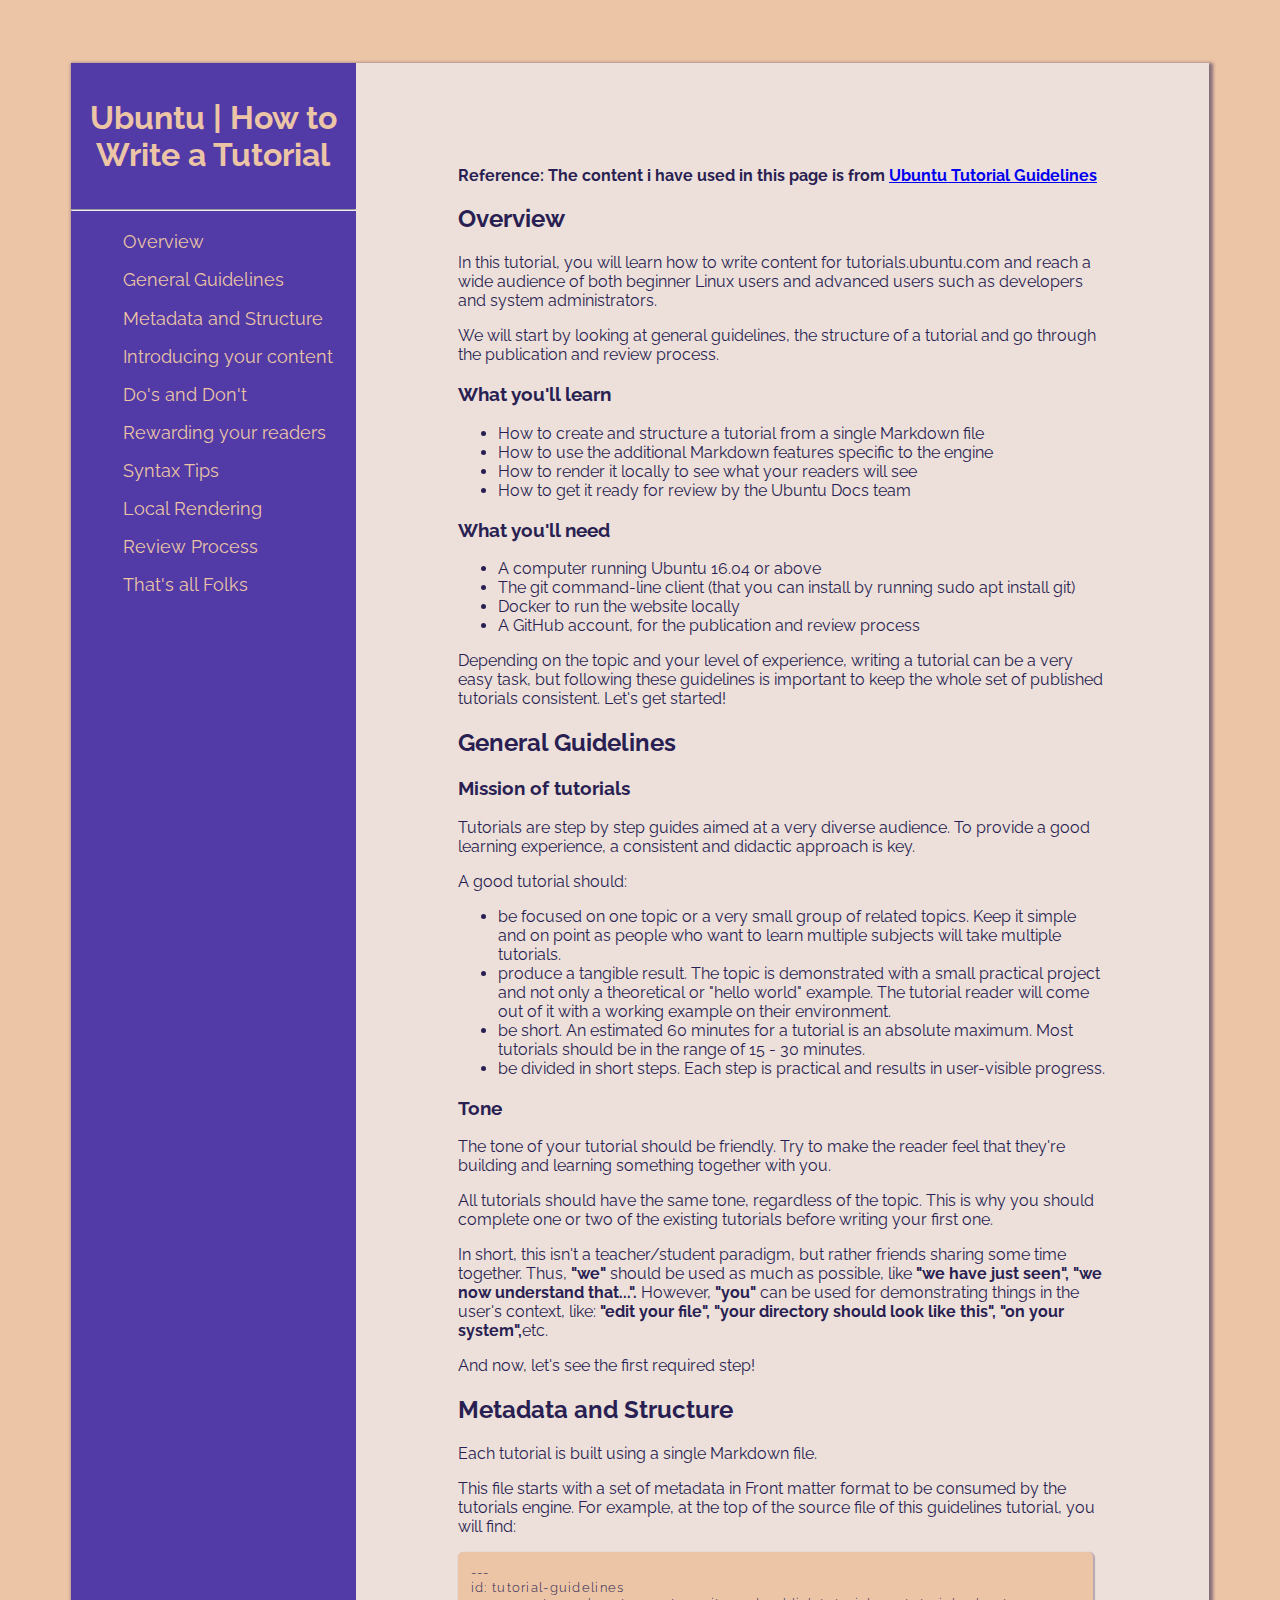
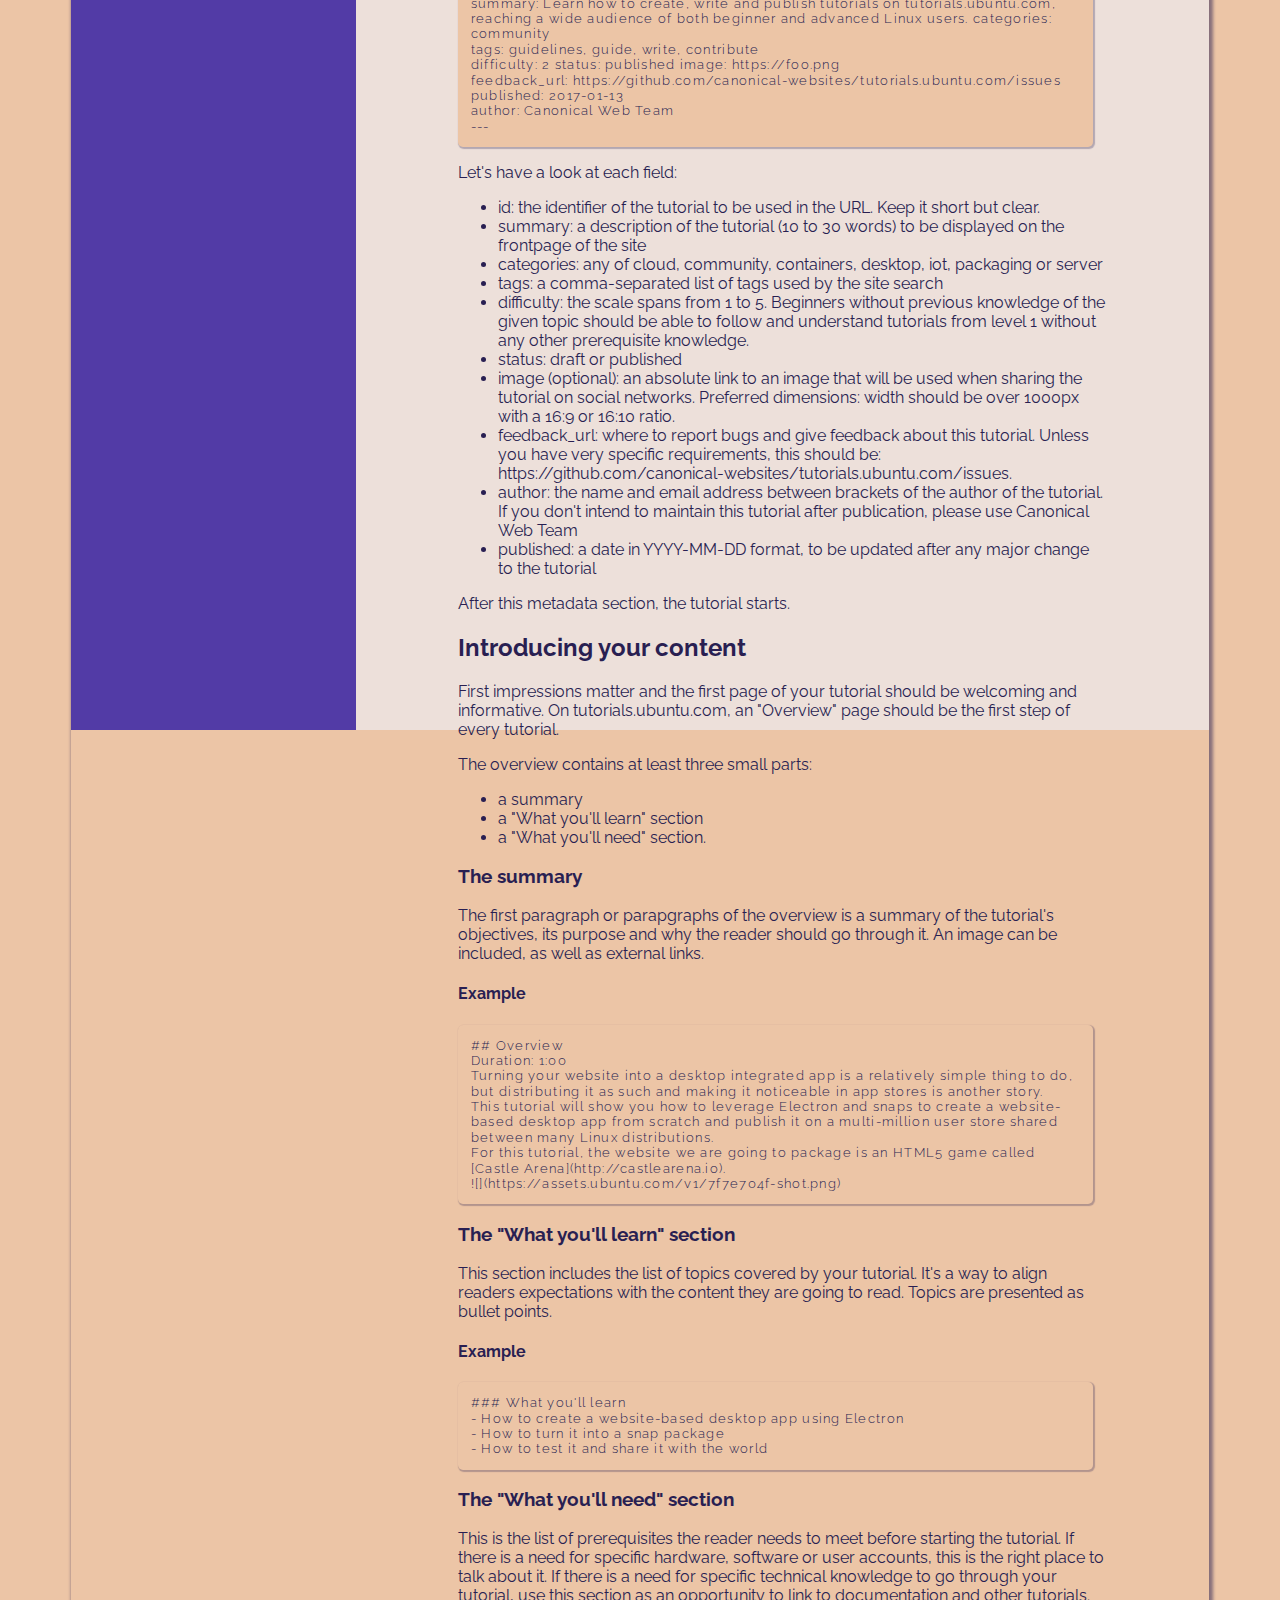
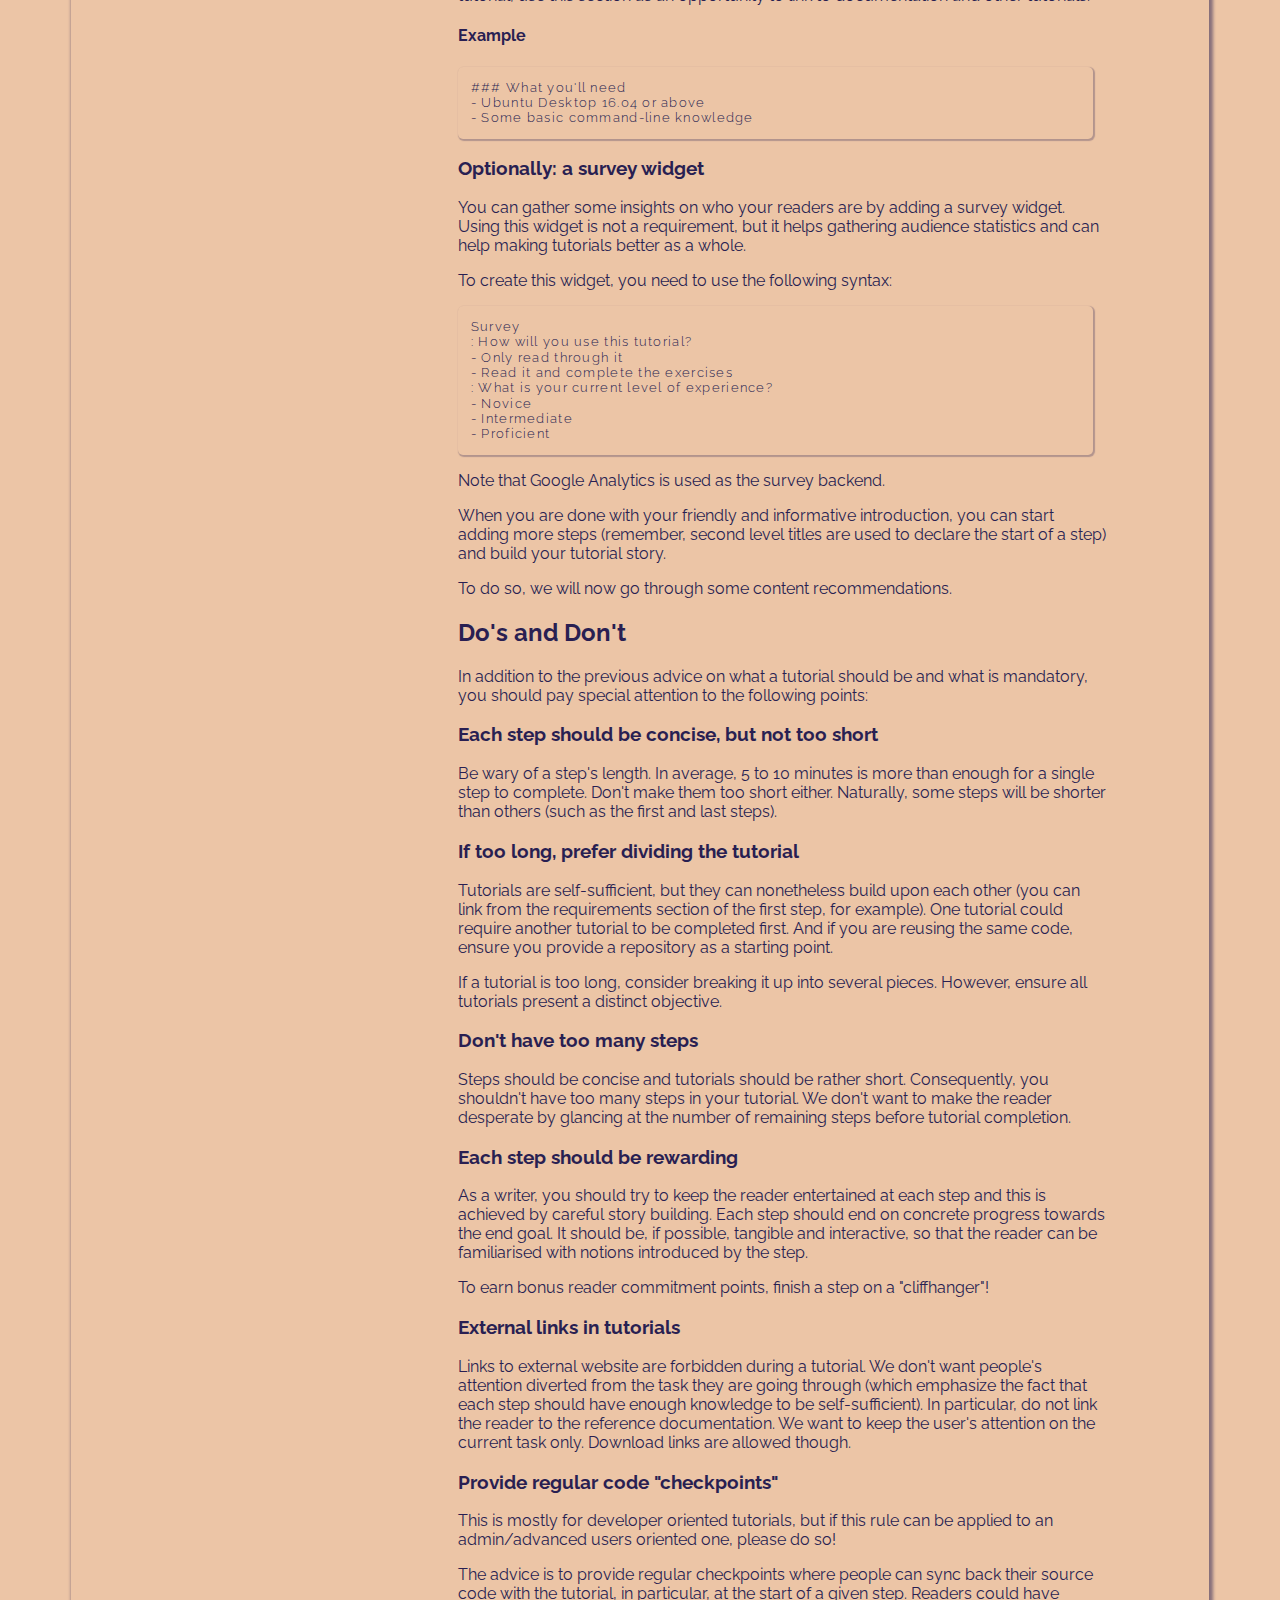
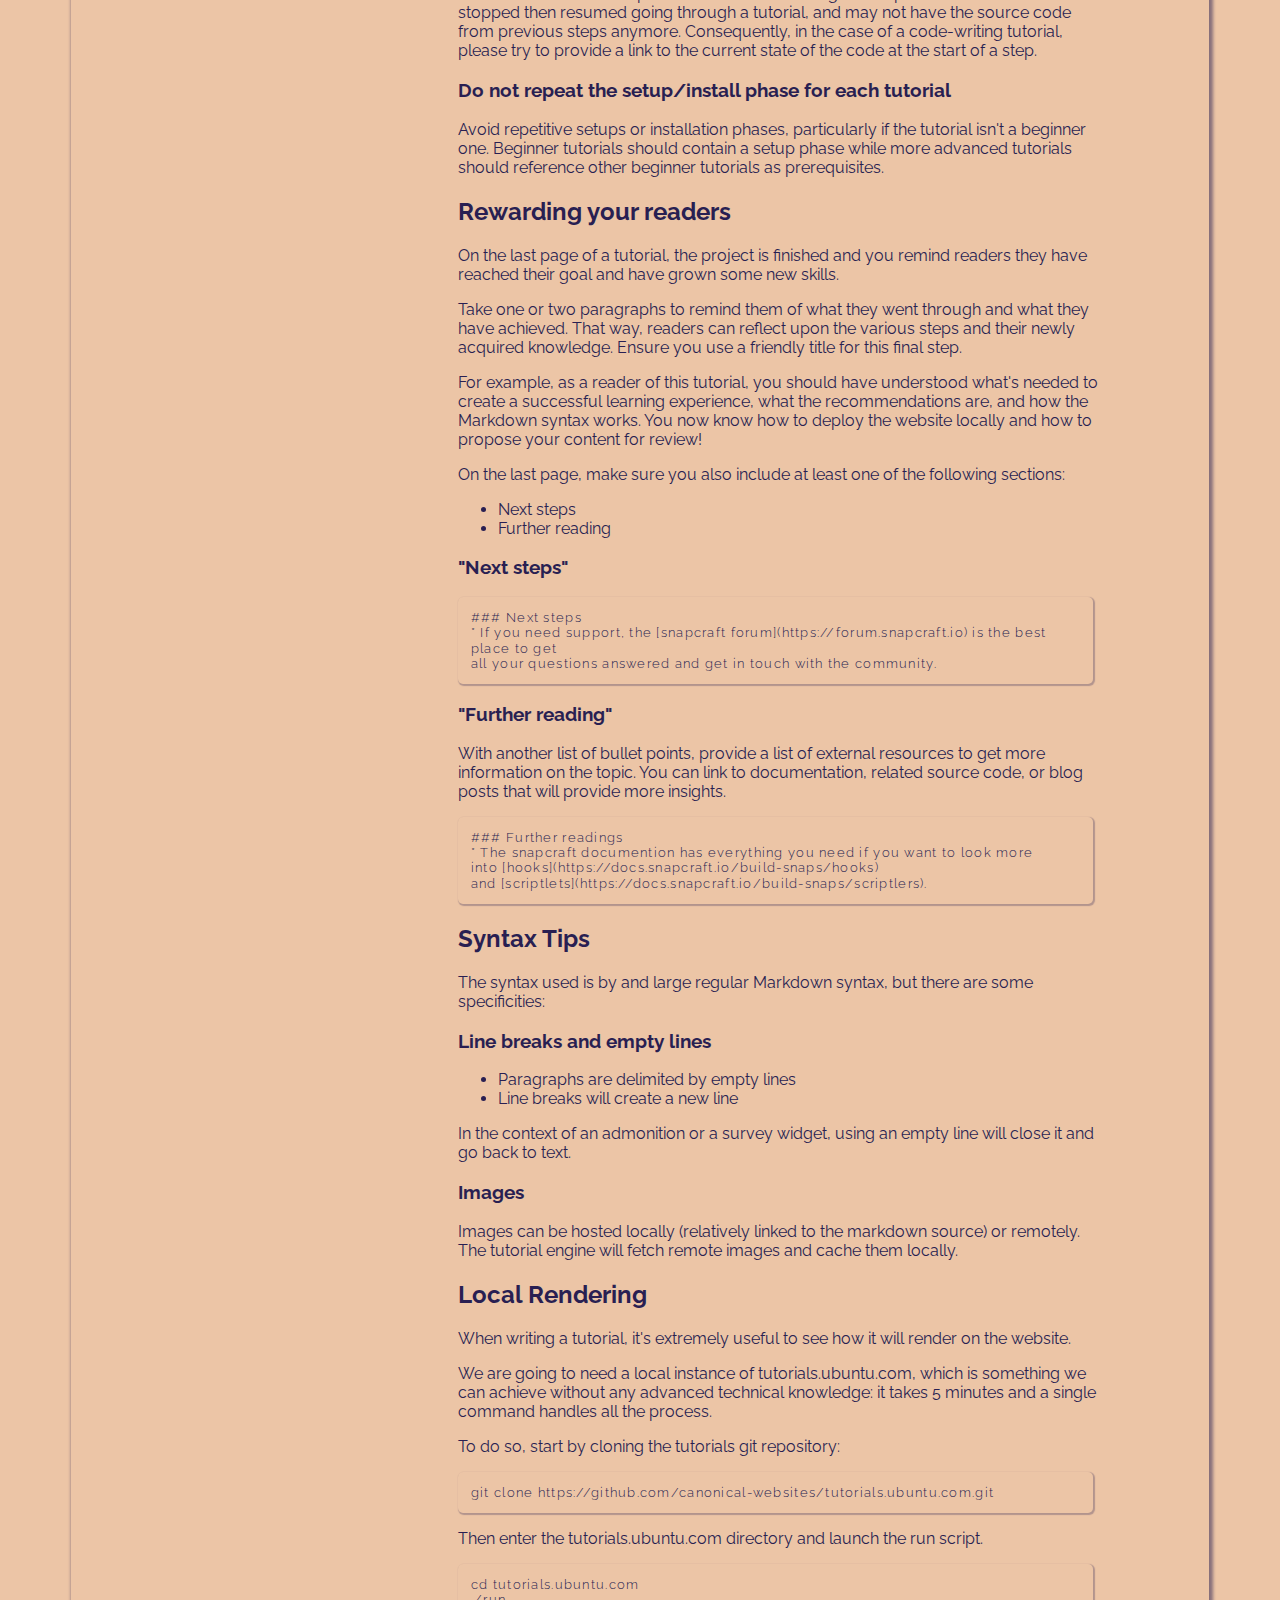
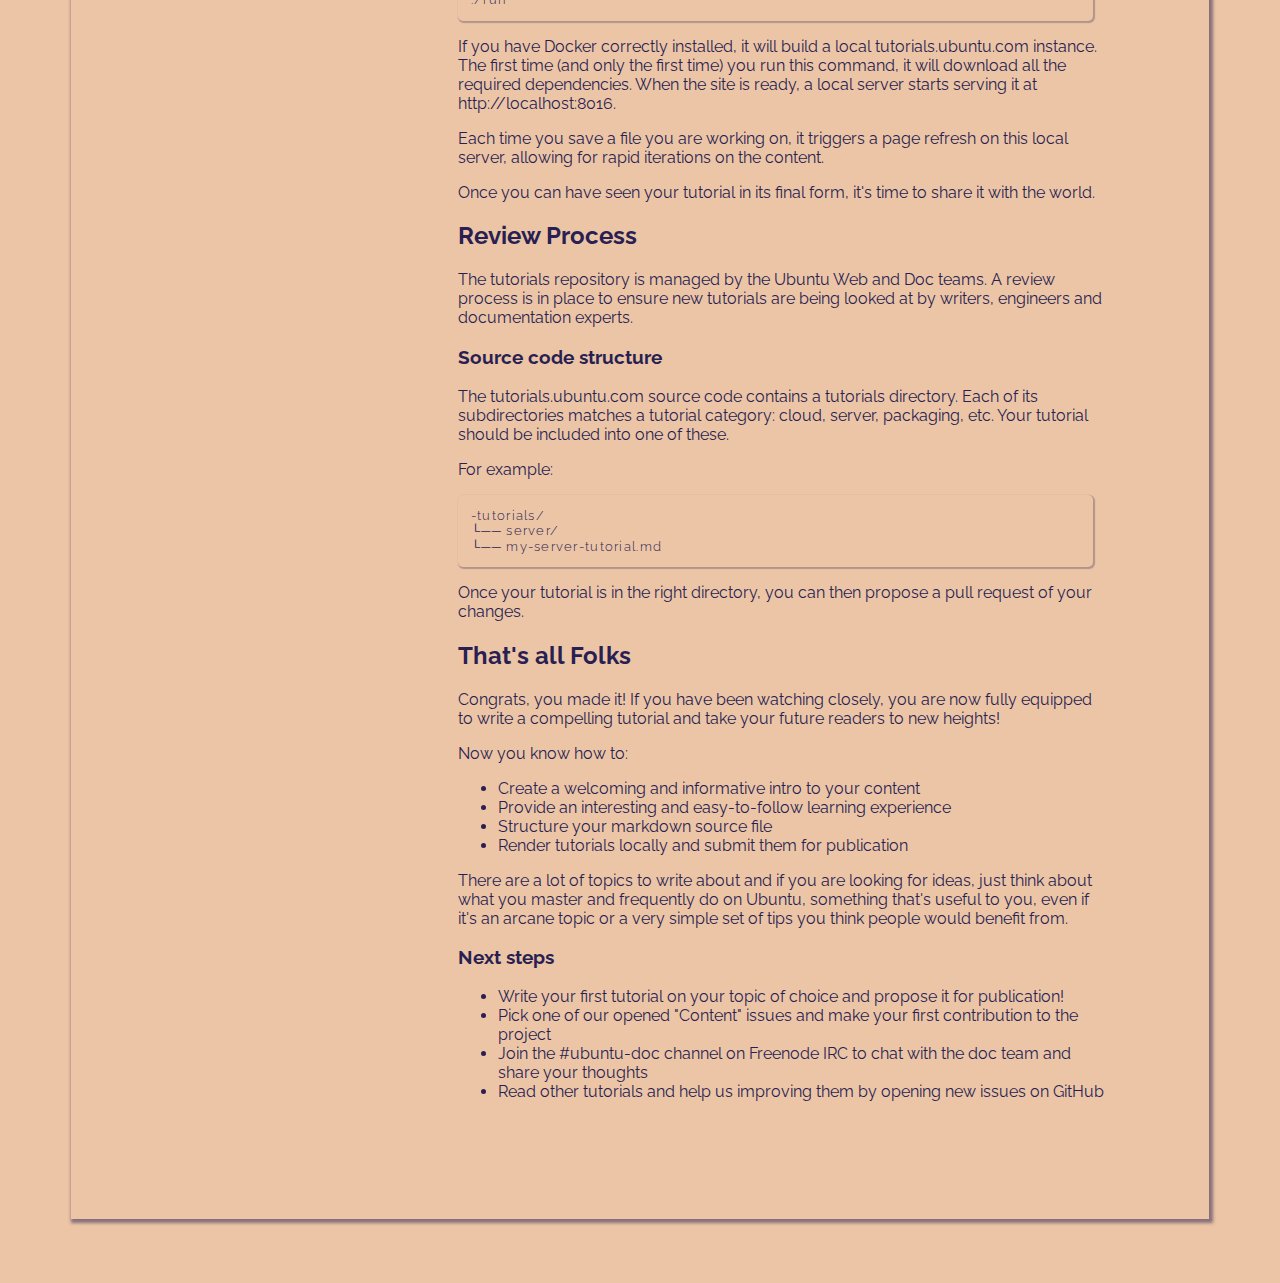
<file: ProductDocumentation/index.html>
<!doctype html>
<html lang="en">
<head>
    <!-- Required meta tags -->
    <meta charset="utf-8">
    <meta name="viewport" content="width=device-width, initial-scale=1">

    <!-- CSS -->
    <link rel="stylesheet" href="style.css">
    <link rel="stylesheet" href="https://use.fontawesome.com/releases/v5.2.0/css/all.css" integrity="sha384-hWVjflwFxL6sNzntih27bfxkr27PmbbK/iSvJ+a4+0owXq79v+lsFkW54bOGbiDQ" crossorigin="anonymous">



    <title>Ubuntu | How to Write a Tutorial</title>
</head>
<body id="top">
        
<!--Navigation Topics-->
<section id="Main-Container">
    <nav id="navbar">
        <header>
            <h1>Ubuntu | How to Write a Tutorial</h1>
            <hr>
        </header>
        <ul>
            <li>
                <a href="#Overview" class="nav-link">Overview</a>
            </li>
            <li>
                <a href="#General_guidelines" class="nav-link">General Guidelines</a>
            </li>
            <li>
                <a href="#Metadata_and_structure" class="nav-link">Metadata and Structure</a>
            </li>
            <li>
                <a href="#Introducing_your_content" class="nav-link">Introducing your content</a>
            </li>
            <li>
                <a href="#Do's_and_Don't" class="nav-link">Do's and Don't</a>
            </li>
            <li>
                <a href="#Rewarding_your_readers" class="nav-link">Rewarding your readers</a>
            </li>
            <li>
                <a href="#Syntax_tips" class="nav-link">Syntax Tips</a>
            </li>
            <li>
                <a href="#Local_rendering" class="nav-link">Local Rendering</a>
            </li>
            <li>
                <a href="#Review_process" class="nav-link">Review Process</a>
            </li>
            <li>
                <a href="#That's_all_folks" class="nav-link">That's all Folks</a>
            </li>

        </ul>
    </nav>

    <!--Actual content of the documentation-->
    <main id="main-doc">
<strong style="text-align: center;">Reference: The content i have used in this page is from <a href="https://tutorials.ubuntu.com/tutorial/tutorial-guidelines#0" target="_blank">Ubuntu Tutorial Guidelines</a></strong>
        <section class="main-section" id="Overview">
            <header>
                <h2>Overview</h2>
            </header>
            <p>In this tutorial, you will learn how to write content for tutorials.ubuntu.com and reach a wide audience of both
                beginner Linux users and advanced users such as developers and system administrators.</p>
            <p>We will start by looking at general guidelines, the structure of a tutorial and go through the publication and
                review process.</p>

            <h3>What you'll learn</h3>
            <ul>
                <li>How to create and structure a tutorial from a single Markdown file</li>
                <li>How to use the additional Markdown features specific to the engine</li>
                <li>How to render it locally to see what your readers will see</li>
                <li>How to get it ready for review by the Ubuntu Docs team</li>
            </ul>
            <h3>What you'll need</h3>
            <ul>
                <li>A computer running Ubuntu 16.04 or above</li>
                <li>The git command-line client (that you can install by running sudo apt install git)</li>
                <li>Docker to run the website locally</li>
                <li>A GitHub account, for the publication and review process</li>
            </ul>
            <p>Depending on the topic and your level of experience, writing a tutorial can be a very easy task, but following
                these guidelines is important to keep the whole set of published tutorials consistent. Let's get started!</p>
                
            </section>
<div><a href="#top" title="Back to the top"><i id="icon" class="fas fa-arrow-alt-circle-up"></i></a></div>
        <!--Next Main Section Begins-->

        <section class="main-section" id="General_guidelines">
            <header>
                <h2>General Guidelines</h2>
            </header>
            <h3>Mission of tutorials </h3>
            <p>Tutorials are step by step guides aimed at a very diverse audience. To provide a good learning experience, a
                consistent and didactic approach is key.

            </p>
            <p>A good tutorial should:

            </p>
            <ul>
                <li>be focused on one topic or a very small group of related topics. Keep it simple and on point as people who
                    want to learn multiple subjects will take multiple tutorials.
                </li>
                <li>produce a tangible result. The topic is demonstrated with a small practical project and not only a theoretical
                    or "hello world" example. The tutorial reader will come out of it with a working example on their environment.
                </li>
                <li>be short. An estimated 60 minutes for a tutorial is an absolute maximum. Most tutorials should be in the
                    range of 15 - 30 minutes.
                </li>
                <li>be divided in short steps. Each step is practical and results in user-visible progress.
                </li>
            </ul>

            <h3>Tone</h3>
            <p>The tone of your tutorial should be friendly. Try to make the reader feel that they're building and learning
                something together with you.

            </p>
            <p>All tutorials should have the same tone, regardless of the topic. This is why you should complete one or two
                of the existing tutorials before writing your first one.

            </p>
            <p>In short, this isn't a teacher/student paradigm, but rather friends sharing some time together. Thus,
                <strong>"we"</strong> should be used as much as possible, like
                <strong>"we have just seen", "we now understand that...".</strong> However,
                <strong>"you"</strong> can be used for demonstrating things in the user's context, like:
                <strong>"edit your file", "your directory should look like this", "on your system",</strong>etc.

            </p>
            <p>And now, let's see the first required step!

            </p>
        </section>
        <div><a href="#top" title="Back to the top"><i id="icon" class="fas fa-arrow-alt-circle-up"></i></a></div>
        <!--Next Main Section Begins-->

        <section class="main-section" id="Metadata_and_structure">
            <header>
                <h2>Metadata and Structure</h2>
            </header>
            <p>Each tutorial is built using a single Markdown file.</p>
            <p>This file starts with a set of metadata in Front matter format to be consumed by the tutorials engine. For example,
                at the top of the source file of this guidelines tutorial, you will find:

            </p>
            <code>
                ---
                <br> id: tutorial-guidelines
                <br> summary: Learn how to create, write and publish tutorials on tutorials.ubuntu.com, reaching a wide audience
                of both beginner and advanced Linux users. categories: community
                <br> tags: guidelines, guide, write, contribute
                <br> difficulty: 2 status: published image: https://foo.png
                <br> feedback_url: https://github.com/canonical-websites/tutorials.ubuntu.com/issues
                <br> published: 2017-01-13
                <br> author: Canonical Web Team
                <webteam@canonical.com>
                    <br> ---
            </code>
            <p>Let's have a look at each field:</p>
            <ul>
                <li>id: the identifier of the tutorial to be used in the URL. Keep it short but clear.</li>
                <li>summary: a description of the tutorial (10 to 30 words) to be displayed on the frontpage of the site</li>
                <li>categories: any of cloud, community, containers, desktop, iot, packaging or server</li>
                <li>tags: a comma-separated list of tags used by the site search</li>
                <li>difficulty: the scale spans from 1 to 5. Beginners without previous knowledge of the given topic should be
                    able to follow and understand tutorials from level 1 without any other prerequisite knowledge.</li>
                <li>status: draft or published</li>
                <li>image (optional): an absolute link to an image that will be used when sharing the tutorial on social networks.
                    Preferred dimensions: width should be over 1000px with a 16:9 or 16:10 ratio.</li>
                <li>feedback_url: where to report bugs and give feedback about this tutorial. Unless you have very specific requirements,
                    this should be: https://github.com/canonical-websites/tutorials.ubuntu.com/issues.</li>
                <li>author: the name and email address between brackets of the author of the tutorial. If you don't intend to
                    maintain this tutorial after publication, please use Canonical Web Team
                    <webteam@canonical.com></webteam>
                </li>
                <li>published: a date in YYYY-MM-DD format, to be updated after any major change to the tutorial
                </li>
            </ul>
            <p>After this metadata section, the tutorial starts.

            </p>
        </section>
        <div><a href="#top" title="Back to the top"><i id="icon" class="fas fa-arrow-alt-circle-up"></i></a></div>
        <!--Next Main Section Begins-->


        <section class="main-section" id="Introducing_your_content">
            <header>
                <h2>Introducing your content
                </h2>
            </header>
            <p>First impressions matter and the first page of your tutorial should be welcoming and informative. On tutorials.ubuntu.com,
                an "Overview" page should be the first step of every tutorial.</p>
            <p>The overview contains at least three small parts:

            </p>
            <ul>
                <li>a summary
                </li>
                <li>a "What you'll learn" section
                </li>
                <li>a "What you'll need" section.
                </li>
            </ul>
            <h3>The summary
            </h3>
            <p>The first paragraph or parapgraphs of the overview is a summary of the tutorial's objectives, its purpose and
                why the reader should go through it. An image can be included, as well as external links.

            </p>
            <h4>Example</h4>
            <code>
                ## Overview
                <br> Duration: 1:00
                <br> Turning your website into a desktop integrated app is a relatively simple thing to do, but distributing
                it as such and making it noticeable in app stores is another story.
                <br> This tutorial will show you how to leverage Electron and snaps to create a website-based desktop app from
                scratch and publish it on a multi-million user store shared between many Linux distributions.
                <br> For this tutorial, the website we are going to package is an HTML5 game called [Castle Arena](http://castlearena.io).
                <br> ![](https://assets.ubuntu.com/v1/7f7e704f-shot.png)
            </code>
            <h3>The "What you'll learn" section
            </h3>
            <p>This section includes the list of topics covered by your tutorial. It's a way to align readers expectations with
                the content they are going to read. Topics are presented as bullet points.

            </p>
            <h4>Example</h4>
            <code>
                ### What you'll learn
                <br> - How to create a website-based desktop app using Electron
                <br> - How to turn it into a snap package
                <br> - How to test it and share it with the world
            </code>
            <h3>The "What you'll need" section
            </h3>
            <p>This is the list of prerequisites the reader needs to meet before starting the tutorial. If there is a need for
                specific hardware, software or user accounts, this is the right place to talk about it. If there is a need
                for specific technical knowledge to go through your tutorial, use this section as an opportunity to link
                to documentation and other tutorials.

            </p>
            <h4>Example</h4>
            <code>### What you'll need
                <br> - Ubuntu Desktop 16.04 or above
                <br> - Some basic command-line knowledge</code>
            <h3>Optionally: a survey widget
            </h3>
            <p>You can gather some insights on who your readers are by adding a survey widget. Using this widget is not a requirement,
                but it helps gathering audience statistics and can help making tutorials better as a whole.

            </p>
            <p>To create this widget, you need to use the following syntax:

            </p>
            <code>
                Survey
                <br> : How will you use this tutorial?
                <br> - Only read through it
                <br> - Read it and complete the exercises
                <br> : What is your current level of experience?
                <br> - Novice
                <br> - Intermediate
                <br> - Proficient
                <br>
            </code>
            <p>Note that Google Analytics is used as the survey backend.

            </p>
            <p>When you are done with your friendly and informative introduction, you can start adding more steps (remember,
                second level titles are used to declare the start of a step) and build your tutorial story.</p>
            <p>To do so, we will now go through some content recommendations.

            </p>
        </section>
        <div><a href="#top" title="Back to the top"><i id="icon" class="fas fa-arrow-alt-circle-up"></i></a></div>
        <section class="main-section" id="Do's_and_Don't">
            <header>
                <h2>Do's and Don't</h2>
            </header>
            <p>In addition to the previous advice on what a tutorial should be and what is mandatory, you should pay special
                attention to the following points:</p>
            <h3>Each step should be concise, but not too short
            </h3>
            <p>Be wary of a step's length. In average, 5 to 10 minutes is more than enough for a single step to complete. Don't
                make them too short either. Naturally, some steps will be shorter than others (such as the first and last
                steps).

            </p>
            <h3>If too long, prefer dividing the tutorial
            </h3>
            <p>Tutorials are self-sufficient, but they can nonetheless build upon each other (you can link from the requirements
                section of the first step, for example). One tutorial could require another tutorial to be completed first.
                And if you are reusing the same code, ensure you provide a repository as a starting point.

            </p>
            <p>If a tutorial is too long, consider breaking it up into several pieces. However, ensure all tutorials present
                a distinct objective.

            </p>
            <h3>Don't have too many steps
            </h3>
            <p>Steps should be concise and tutorials should be rather short. Consequently, you shouldn't have too many steps
                in your tutorial. We don't want to make the reader desperate by glancing at the number of remaining steps
                before tutorial completion.

            </p>
            <h3>Each step should be rewarding
            </h3>
            <p>As a writer, you should try to keep the reader entertained at each step and this is achieved by careful story
                building. Each step should end on concrete progress towards the end goal. It should be, if possible, tangible
                and interactive, so that the reader can be familiarised with notions introduced by the step.

            </p>
            <p>To earn bonus reader commitment points, finish a step on a "cliffhanger"!

            </p>
            <h3>External links in tutorials
            </h3>
            <p>Links to external website are forbidden during a tutorial. We don't want people's attention diverted from the
                task they are going through (which emphasize the fact that each step should have enough knowledge to be self-sufficient).
                In particular, do not link the reader to the reference documentation. We want to keep the user's attention
                on the current task only. Download links are allowed though.

            </p>
            <h3>Provide regular code "checkpoints"
            </h3>
            <p>This is mostly for developer oriented tutorials, but if this rule can be applied to an admin/advanced users oriented
                one, please do so!

            </p>
            <p>The advice is to provide regular checkpoints where people can sync back their source code with the tutorial,
                in particular, at the start of a given step. Readers could have stopped then resumed going through a tutorial,
                and may not have the source code from previous steps anymore. Consequently, in the case of a code-writing
                tutorial, please try to provide a link to the current state of the code at the start of a step.

            </p>
            <h3>Do not repeat the setup/install phase for each tutorial
            </h3>
            <p>Avoid repetitive setups or installation phases, particularly if the tutorial isn't a beginner one. Beginner tutorials
                should contain a setup phase while more advanced tutorials should reference other beginner tutorials as prerequisites.

            </p>
        </section>
        <div><a href="#top" title="Back to the top"><i id="icon" class="fas fa-arrow-alt-circle-up"></i></a></div>
        <section class="main-section" id="Rewarding_your_readers">
            <header>
                <h2>Rewarding your readers</h2>
            </header>
            <p>On the last page of a tutorial, the project is finished and you remind readers they have reached their goal and
                have grown some new skills.

            </p>
            <p>Take one or two paragraphs to remind them of what they went through and what they have achieved. That way, readers
                can reflect upon the various steps and their newly acquired knowledge. Ensure you use a friendly title for
                this final step.

            </p>
            <p>For example, as a reader of this tutorial, you should have understood what's needed to create a successful learning
                experience, what the recommendations are, and how the Markdown syntax works. You now know how to deploy the
                website locally and how to propose your content for review!

            </p>
            <p>On the last page, make sure you also include at least one of the following sections:

            </p>
            <ul>
                <li>Next steps
                </li>
                <li>Further reading
                </li>
            </ul>
            <h3>"Next steps"
            </h3>
            <code>
                ### Next steps
                <br> * If you need support, the [snapcraft forum](https://forum.snapcraft.io) is the best place to get
                <br> all your questions answered and get in touch with the community.
            </code>
            <h3>"Further reading"
            </h3>
            <p>With another list of bullet points, provide a list of external resources to get more information on the topic.
                You can link to documentation, related source code, or blog posts that will provide more insights.

            </p>
            <code>
                ### Further readings
                <br> * The snapcraft documention has everything you need if you want to look more
                <br> into [hooks](https://docs.snapcraft.io/build-snaps/hooks)
                <br> and [scriptlets](https://docs.snapcraft.io/build-snaps/scriptlers).
            </code>
        </section>
        <div><a href="#top" title="Back to the top"><i id="icon" class="fas fa-arrow-alt-circle-up"></i></a></div>
        <section class="main-section" id="Syntax_tips">
            <header>
                <h2>Syntax Tips</h2>
            </header>
            <p>The syntax used is by and large regular Markdown syntax, but there are some specificities:

            </p>
            <h3>Line breaks and empty lines
            </h3>
            <ul>
                <li>Paragraphs are delimited by empty lines
                </li>
                <li>Line breaks will create a new line
                </li>
            </ul>
            <p>In the context of an admonition or a survey widget, using an empty line will close it and go back to text.

            </p>
            <h3>Images</h3>
            <p>Images can be hosted locally (relatively linked to the markdown source) or remotely. The tutorial engine will
                fetch remote images and cache them locally.

            </p>
        </section>
        <div><a href="#top" title="Back to the top"><i id="icon" class="fas fa-arrow-alt-circle-up"></i></a></div>
        <section class="main-section" id="Local_rendering">
            <header>
                <h2>Local Rendering</h2>
            </header>
            <p>When writing a tutorial, it's extremely useful to see how it will render on the website.

            </p>
            <p>We are going to need a local instance of tutorials.ubuntu.com, which is something we can achieve without any
                advanced technical knowledge: it takes 5 minutes and a single command handles all the process.

            </p>
            <p>To do so, start by cloning the tutorials git repository:

            </p>
            <code>git clone https://github.com/canonical-websites/tutorials.ubuntu.com.git
            </code>
            <p>Then enter the tutorials.ubuntu.com directory and launch the run script.

            </p>
            <code>cd tutorials.ubuntu.com
                <br> ./run
            </code>
            <p>If you have Docker correctly installed, it will build a local tutorials.ubuntu.com instance. The first time (and
                only the first time) you run this command, it will download all the required dependencies. When the site
                is ready, a local server starts serving it at http://localhost:8016.</p>
            <p>Each time you save a file you are working on, it triggers a page refresh on this local server, allowing for rapid
                iterations on the content.

            </p>
            <p>Once you can have seen your tutorial in its final form, it's time to share it with the world.

            </p>
        </section>
        <div><a href="#top" title="Back to the top"><i id="icon" class="fas fa-arrow-alt-circle-up"></i></a></div>
        <section class="main-section" id="Review_process">
            <header>
                <h2>Review Process</h2>
            </header>
            <p>The tutorials repository is managed by the Ubuntu Web and Doc teams. A review process is in place to ensure new
                tutorials are being looked at by writers, engineers and documentation experts.

            </p>
            <h3>Source code structure
            </h3>
            <p>The tutorials.ubuntu.com source code contains a tutorials directory. Each of its subdirectories matches a tutorial
                category: cloud, server, packaging, etc. Your tutorial should be included into one of these.

            </p>
            <p>For example:

            </p>
            <code>-tutorials/
                <br> └── server/
                <br> └── my-server-tutorial.md</code>
            <p>Once your tutorial is in the right directory, you can then propose a pull request of your changes.

            </p>

        </section>
        <div><a href="#top" title="Back to the top"><i id="icon" class="fas fa-arrow-alt-circle-up"></i></a></div>
        <section class="main-section" id="That's_all_folks">
            <header>
                <h2>That's all Folks</h2>
            </header>
            <p>Congrats, you made it! If you have been watching closely, you are now fully equipped to write a compelling tutorial
                and take your future readers to new heights!

            </p>
            <p>Now you know how to:

            </p>
            <ul>
                <li>Create a welcoming and informative intro to your content
                </li>
                <li>Provide an interesting and easy-to-follow learning experience
                </li>
                <li>Structure your markdown source file
                </li>
                <li>Render tutorials locally and submit them for publication
                </li>
            </ul>
            <p>There are a lot of topics to write about and if you are looking for ideas, just think about what you master and
                frequently do on Ubuntu, something that's useful to you, even if it's an arcane topic or a very simple set
                of tips you think people would benefit from.

            </p>
            <h3>Next steps
            </h3>
            <ul>
                <li>Write your first tutorial on your topic of choice and propose it for publication!
                </li>
                <li>Pick one of our opened "Content" issues and make your first contribution to the project
                </li>
                <li>Join the #ubuntu-doc channel on Freenode IRC to chat with the doc team and share your thoughts
                </li>
                <li>Read other tutorials and help us improving them by opening new issues on GitHub
                </li>
            </ul>
        </section>
        <div><a href="#top" title="Back to the top"><i id="icon" class="fas fa-arrow-alt-circle-up"></i></a></div>
    </main>



</section>



</body>
<script src="https://cdn.freecodecamp.org/testable-projects-fcc/v1/bundle.js"></script>

</html>
</file>
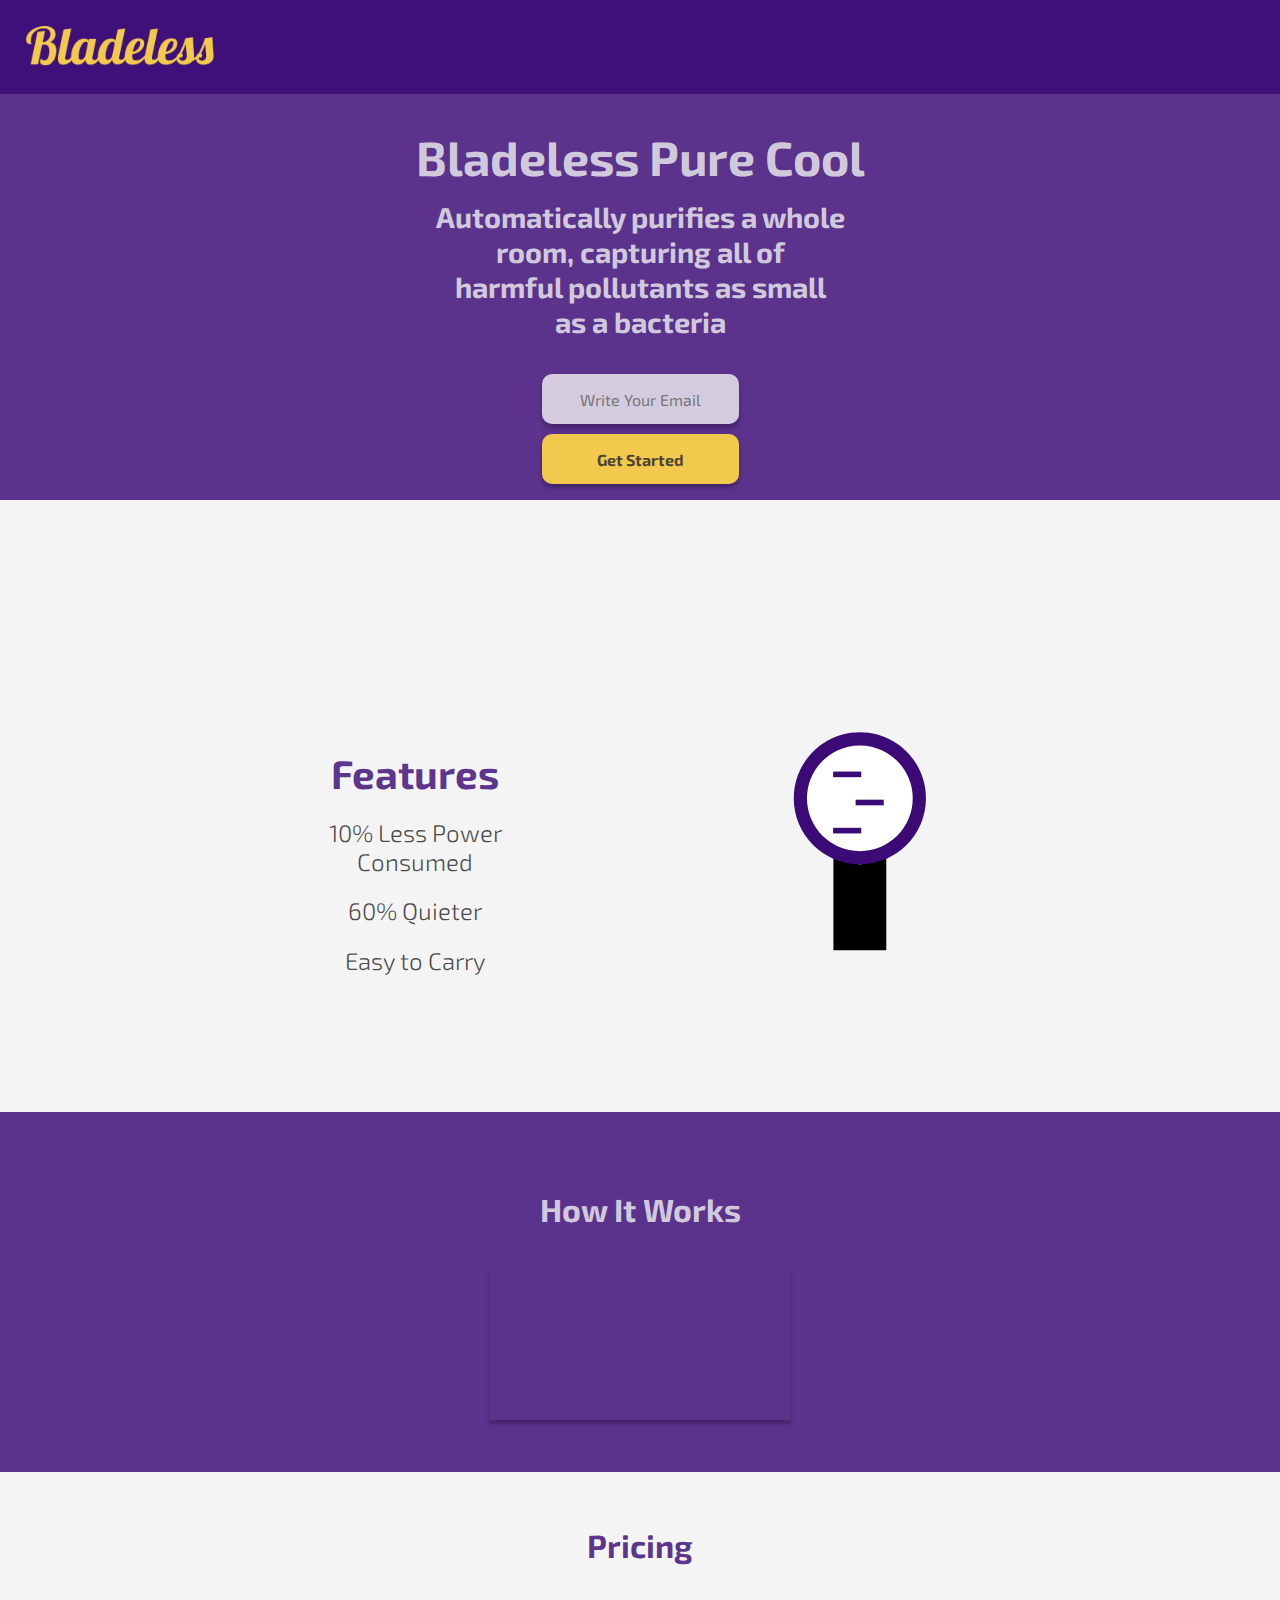
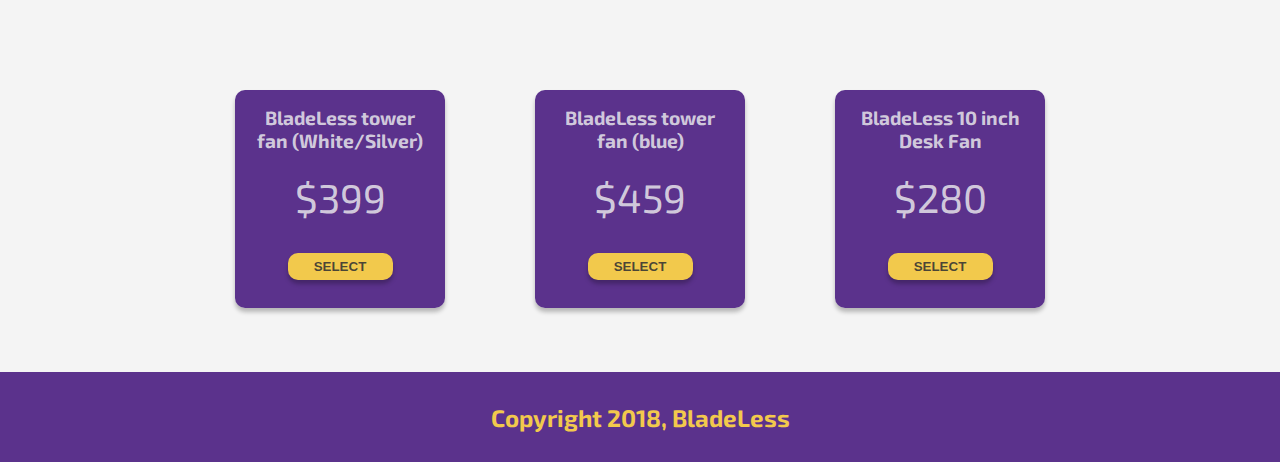
<file: ProductLanding/index.html>
<!doctype html>
<html lang="en">

<head>
  <!-- Required meta tags -->
  <meta charset="utf-8">
  <meta name="viewport" content="width=device-width, initial-scale=1">


  <!--CSS Styles -->
  <link href="https://fonts.googleapis.com/css?family=Exo+2:400,500,700|Lobster+Two:400,700" rel="stylesheet">

  <link rel="stylesheet" href="style.css">
  <link rel="stylesheet" href="https://use.fontawesome.com/releases/v5.3.1/css/all.css" integrity="sha384-mzrmE5qonljUremFsqc01SB46JvROS7bZs3IO2EmfFsd15uHvIt+Y8vEf7N7fWAU" crossorigin="anonymous">



  <title>Bladeless Product Landing Page</title>
</head>

<body>
    <section class="container">
  
      <header id="header">
    <section>
      <img src="logo.png" alt="logo" id="header-img" />
    </section>

      
    <nav id="nav-bar">
      <div class="menunav">
        
        <label for="menu"><a onclick="navigate()"><i class="fas fa-bars"></a></i></label>
      <ul class="navbar">
        <li>
          <a href="#Features" class="nav-link">Features</a>
        </li>
        <li>
          <a href="#how-it-works" class="nav-link">How It Works</a>
        </li>
        <li>
          <a href="#pricing" class="nav-link">Pricing</a>
        </li>

      </ul>
    </div>
    </nav>

  </header>


  <!--First section of the page -->
 
  <section class="introduction">

    
      <h1>Bladeless
        Pure Cool
      </h1>
      <h4>Automatically purifies a whole
        <br />room, capturing all of
        <br />harmful pollutants as small
        <br />as a bacteria </h4>
      <form action="https://www.freecodecamp.com/email-submit" id="form" method="POST">
        <input type="email" id="email" name="email" placeholder="Write Your Email" required>
        
          <input type="submit" id="submit" value="Get Started">
        



      </form>
    </section>

 <!--Second section of the page -->
 <section id="Features">
      
      <section id="featureitems">
         <h2>Features</h2>
          <h3>10% Less Power Consumed</h3>
          
         
          <h3></i>60%
            Quieter</h3> 
            
        
      <h3>Easy to Carry</h3></section>
      

    <section class="cloudimage">
    <div class="Bladeless">
      <svg version="1.1" viewBox="0, 0, 800, 800"> 

        <g id="BladelessFan">
          <g>
           
            <path d="M482.5,558.75 L576.5,558.75 L576.5,488.25 L576.5,441.25 L576.5,394.25 L529.5,406 L482.5,394.25 z" fill="#000000"
            />
            <path d="M529.5,406 C464.607,406 412,353.393 412,288.5 C412,223.606 464.607,171 529.5,171 C594.393,171 647,223.606 647,288.5 C647,353.393 594.393,406 529.5,406 z"
              fill="#3B0A76" />
            <path d="M529.5,382.5 C477.585,382.5 435.5,340.415 435.5,288.5 C435.5,236.585 477.585,194.5 529.5,194.5 C581.415,194.5 623.5,236.585 623.5,288.5 C623.5,340.415 581.415,382.5 529.5,382.5 z"
              fill="#FFFFFF" />

            <path class="airanimate" d="M482,341 L532,341 L532,351 L482,351 z" fill="#3B0A76" />
            <path class="airanimate" d="M482,241 L532,241 L532,251 L482,251 z" fill="#3B0A76" id="Shape" />
            <path class="airanimate" d="M522,291 L572,291 L572,301 L522,301 z" fill="#3B0A76" />
          </g>
        </g>
      </svg>
    </div>
  </section>
</section>


 

  <!--Third Section of the page-->
  
      <section class="vtitle" id="how-it-works">
    <h2>How 
      <span>It Works</span>
    </h2>
  
  <section class="videos">
      <iframe id="video" src="https://www.youtube.com/embed/bUJ-X1rsKV4?rel=0&amp;showinfo=0" frameborder="0" allow="autoplay; encrypted-media" allowfullscreen></iframe>
  </section>
  </section>

  

  <!--Fourth section of the page-->
  <section class="stitle" id="pricing">
    <h2>Pricing
    </h2>
  
  <section class="prices">
    <section class="pricebox">
      <h3>BladeLess tower fan
        (White/Silver)</h3>
      <p>$399</p>
      <button>SELECT</button>
    </section>

    <section class="pricebox">
      <h3>BladeLess tower fan
        (blue)</h3>
      <p>$459</p>
      <button>SELECT</button>
    </section>

    <section class="pricebox">
      <h3>BladeLess 10 inch
        <br> Desk Fan</h3>
      <p>$280</p>
      <button>SELECT</button>
    </section>

  </section>
</section>
  <!--Footer Design-->
  <footer class="endsection">
      <p>Copyright 2018, BladeLess</p>
    </footer>
</section>

  




</body>
<script src="https://cdn.freecodecamp.org/testable-projects-fcc/v1/bundle.js">
</script>
<script src="nav.js"></script>

</html>
</file>
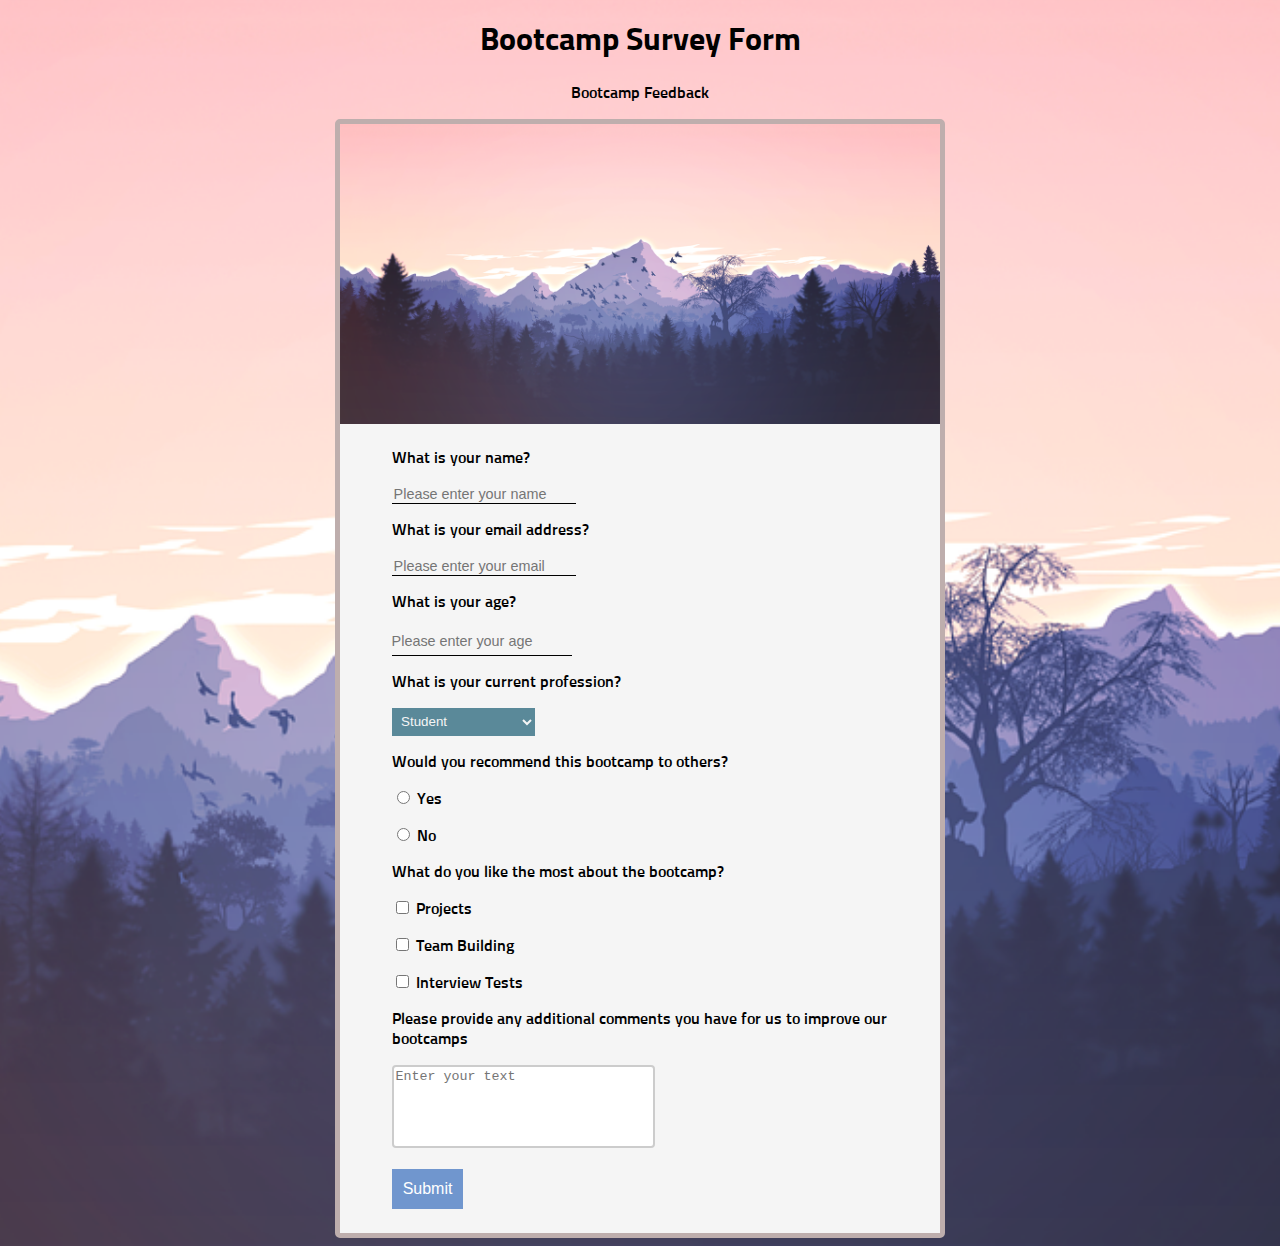
<file: Survey_Freecodecamp/index.html>
<!DOCTYPE html>
<html lang="en">

<head>
    <meta charset="UTF-8">
    <meta name="viewport" content="width=device-width, initial-scale=1.0">
    <meta http-equiv="X-UA-Compatible" content="ie=edge">
    <link rel="stylesheet" href="style.css">
    <title>Survey Form | Project Freecodecamp</title>
    
</head>

<body>
        <script src="https://cdn.freecodecamp.org/testable-projects-fcc/v1/bundle.js"></script>
    <header>
        <h1 id="title">Bootcamp Survey Form</h1>
        <p id="description">Bootcamp Feedback</p>
    </header>

    <section id="container">

        <img src="moutains.png" alt="illustration of mountains and nature">
        <form action="#" id="survey-form" method="POST">
            <div class="personal">
                <label for="name" id="name-label">What is your name? </label>
                <p> <input type="text" id="name" name="name" placeholder="Please enter your name" required></p>
            </div>
            <div class="emails">
                <label for="email" id="email-label">What is your email address? </label>
                <p><input type="email" id="email" name="email" placeholder="Please enter your email" required></p>
            </div>
            <div class="age">
                <label for="number" id="number-label">What is your age? </label>
                <p> <input type="number" id="number" min="0" max="100" placeholder="Please enter your age" required></p>
            </div>
            <div class="choose">
                <label for="dropdown">What is your current profession?</label>
                <p><select id="dropdown">
                        <option>Student</option>
                        <option>Freelancer</option>
                        <option>Salaried Employee</option>
                        <option>Business Owner</option>
                    </select></p>

            </div>


            <div class="refer">
                <label for="radio">Would you recommend this bootcamp to others?</label>
                <p><label>
                        <input type="radio" name="refer" value="Yes"> Yes
                    </label></p>
                <p><label>
                        <input type="radio" name="refer" value="No"> No
                    </label></p>
            </div>

            <div class="check">
                <label for="checkboxes">What do you like the most about the bootcamp?
                </label>


                <p><input type="checkbox" id="checkboxes" value="projects"> Projects </p>
                <p> <input type="checkbox" id="checkboxes" value="team"> Team Building </p>
                <p> <input type="checkbox" id="checkboxes" value="interview"> Interview Tests</p>


            </div>
            <div class="comments">
                <label for="comment">Please provide any additional comments you have for us to improve our bootcamps</label>
                <p><textarea placeholder="Enter your text" name="feedback" id="comment" rows="5" cols="30"></textarea></p>
                <button id="submit" value="Submit">Submit</button>
            </div>


        </form>

    </section>
    
</body>


</html>
</file>
<file: ProductDocumentation/style.css>
@import url('https://fonts.googleapis.com/css?family=Raleway');
* {
    font-family: 'Raleway', sans-serif;
}

/* CSS Variables for Colors */

:root {
    --background-color: #EDE0DA;
    --good-purple: #523BA6;
    --dark-bluish-purple: #291f52;
    --Orange-light: #ECC5A6;
}



body {
    background: var(--Orange-light);
}

#icon {
    text-align: right;
    width: 100%;
    font-size: 1.2em;
    color: var(--dark-bluish-purple);
}

/* Grid Styles */

#Main-Container {
    display: grid;
    grid-template-columns: 1fr 3fr;
    grid-template-rows: 30% 75%;
    justify-content: center;
    margin: 5%;
    box-shadow: 2px 2px 3px 2px #291f5283;
}

/* Navbar styles */

#navbar {
    background: var(--good-purple);
        
}



#navbar>header>h1 {
    color: var(--Orange-light);
    text-align: center;
    font-size: 2em;
    padding: 5%;
    position: relative;
    top: 1%;
    font-weight: 700;
}

.nav-link {
    color: var(--Orange-light);
    text-decoration: none;
}

#navbar ul li:hover {
    background: var(--dark-bluish-purple);
    padding: 3%;
    color: var(--Orange-light);
    border-radius: 5px;
}

.nav-link:hover,
.nav-link:visited {
    color: var(--Orange-light);
}

#navbar ul li {
    list-style-type: none;
    margin: 3%;
    padding: 2%;
    font-size: 1.1em;
    
}

/* Main Content styles */

#main-doc {
    color: var(--dark-bluish-purple);
    background: var(--background-color);
    padding: 12% !important;

}


code {
    background: var(--Orange-light);
    color: var(--grey-light);
    font-size: 0.8em;   
    display: block;
    line-height: 1.2em;
    letter-spacing: 0.1em;
    font-weight: 300;
    margin: 2% 2% 2% 0;
    padding: 2%;
    box-shadow: 1px 1px 1px 1px #291f524b;
    border-radius: 5px;
 }

 /* Media Queries */
 
 @media screen and (min-width: 100px) and (max-width: 780px){

    #Main-Container {
        grid-template-columns: auto;
        justify-content: center;
        margin: auto;
        
    }

    #navbar>header>h1 {
        font-size: 1.4em;
        max-width: 90%;
        margin-left: 2%;
    }

    #navbar {
            text-align: center;
    
        
    }


    #navbar ul {
        max-height: 200px;
        overflow-y:auto;
        overflow-x:hidden;
        padding: 3%;
    
    }

    
#main-doc{
    padding: 12% !important;


}
 }
</file>
<file: ProductLanding/style.css>
/* Global CSS Variables */
:root {
	--tangy-orange: #F2C94C;
	--black-board: #333333e0;
	--cloud-blue: rgba(59, 10, 118, 0.829);
	--pure-white: rgba(242, 242, 242, 0.808);
}

* {
	margin: 0;
	padding: 0;
	box-sizing: border-box;
}

body {
	font-family: 'Exo 2', sans-serif;
	height: 100%;
	background: var(--pure-white);
}

/* CSS Grid styles */
.container {
	display: grid;
	grid-template-columns: repeat(1, 1fr);
	grid-template-rows: auto;
	justify-content: center;
}

/*Header Section */
.container {
	background: var(--cloud-blue);
	height: auto;

}

#header {
	display: flex;
	justify-content: space-between;
	padding: 2%;
	position: fixed;
	width: 100%;
	top: 0;
	overflow: hidden;
	background: var(--cloud-blue);
}

.menunav {
	display: flex;
	flex-direction: column;
	color: var(--tangy-orange);
	align-items: center;
	cursor: pointer;
	font-size: 2em;
	justify-content: center;
	margin: auto;
	text-align: center;
	width: 80px;
}


label>a:visited {
	color: var(--tangy-orange);
}

label>a {
	cursor: pointer;
	
}

#nav-bar {
	display: flex;
}

.navbar {
	width: 100%;
	display: none;
	flex-direction: column;
	justify-content: center;
	align-items: center;
	font-size: 0.6em;
	list-style-type: none;
}


.navbar .nav-link {
	text-decoration: none;
	color: var(--tangy-orange);
	font-family: "Exo 2";
	font-size: 1.3em;
	font-weight: bold;
}

.nav-link:hover {
	text-decoration: underline;
}


/* Introduction section and animation */
.introduction {
	display: flex;
	flex-direction: column;
	align-items: center;
	justify-content: flex-start;
height: auto;
	
}

.introduction h1 {
	font-size: 3em;
	color: var(--pure-white);

}

.introduction h4 {
	font-size: 1.5em;
	color: var(--pure-white);
	text-align: center;
	margin-top: 1%;
}

/* Animation */
.Bladeless svg {
	width: 500px;
	height: auto;
}

.airanimate {
	animation-name: airways;
	animation-duration: 4s;
	animation-delay: -2s;
	animation-iteration-count: infinite;
}

@keyframes airways {
	0% {
		opacity: 0;
	}

	50% {
		opacity: 1;
		transform: translate(40px, 0px);
	}

	80% {
		opacity: 1;
		transform: translate(-20px, 0px);
	}

	100% {
		opacity: 0;
	}
}

/* forms */
form {
	display: flex;
	flex-direction: column;
	margin-top: 2%;
}

input[type=email] {
	-webkit-appearance: none;
	width: 300px;
	height: 50px;
	background-color: var(--pure-white);
	border-radius: 10px;
	border: transparent;
	color: var(--black-board);
	text-align: center;
	font-family: 'Exo 2';
	font-size: 1em;
	box-sizing: border-box;
	box-shadow: 0px 4px 4px rgba(0, 0, 0, 0.25);
}

input[type=email],
input[type=submit]:focus {
	border: none;
}

input[type=submit] {
	width: 300px;
	height: 50px;
	box-sizing: border-box;
	-webkit-appearance: none;
	margin-top: 2%;
	color: var(--black-board);
	box-shadow: 0px 4px 4px rgba(0, 0, 0, 0.25);
	background-color: var(--tangy-orange);
	border-radius: 10px;
	border: transparent;
	font-family: 'Exo 2';
	font-size: 1em;
	font-weight: 700;
	cursor: pointer;
}

/* styling the Second section of the page */
#Features {
	display: flex;
	justify-content: space-around;
	align-items: center;
	height: 50%;
}

#featureitems h2 {
	font-size: 3em;
	color: var(--cloud-blue);
}

#featureitems h3 {
	font-size: 2.3em;
	color: var(--black-board);
	padding-top: 2%;
	font-weight: 300;
}

/*  styling the third section of the page */
#how-it-works {
	display: flex;
	flex-direction: column;
	justify-content: center;
	align-items: center;
	height: 90vh;
	background: var(--cloud-blue);
}

.vtitle h2 {
	margin-top: 2%;
	margin-bottom: 5%;
	font-size: 3em;
	color: var(--pure-white);
}

iframe {
	width: 500px;
	height: 250px;
	box-shadow: 0px 4px 4px rgba(0, 0, 0, 0.25);
}

/*  styling the fourth section of the page */
#pricing {
	display: flex;
	flex-direction: column;
	height: 90vh;
	justify-content: center;
	align-items: center;
}

.prices {
	display: flex;
	justify-content: space-around;
	align-items: center;
	margin-top: 2%;
}

#pricing>h2 {
	font-size: 3em;
	color: var(--cloud-blue);
	margin-bottom: 2%;
}

.pricebox {
	width: 300px;
	height: 40vh;
	text-align: center;
	background: var(--cloud-blue);
	margin-right: 5%;
	color: var(--pure-white);
	box-shadow: 0px 4px 4px rgba(0, 0, 0, 0.25);
	margin-bottom: 5%;
	border-radius: 10px;
}

.pricebox h3 {
	font-size: 1.5em;
	margin: 5%;
}

.pricebox p {
	font-size: 3.5em;
	margin: 10%;
}

.pricebox button {
	background: var(--tangy-orange);
	color: var(--black-board);
	width: 10vw;
	height: 5vh;
	border-radius: 10px;
	margin: 2%;
	box-shadow: 0px 4px 4px rgba(0, 0, 0, 0.25);
	cursor: pointer;
	border: none;
	font-weight: bold;
}

/* footer section */
.endsection {
	background: var(--cloud-blue);
	height: 10vh;
	display: flex;
	flex-direction: column;
	
	justify-content: center;
	align-items: center;
	width: 100%;
}

.endsection p {
	align-self: center;
	margin: 5%;
	font-size: 2.5em;
	font-weight: bold;
	color: var(--tangy-orange);
}

/* Mobile and tablets styles */

@media all and (max-width: 1690px) {

	/* Header and navigation */
	.container {
		height: 600px;
		width: 100%;
	}

	#header {
		width: 100%;
		background: var(--cloud-blue);
		
	}

	#header img {
		width: 80%;
		height: auto;
	}

	.menunav {
		display: flex;
		flex-direction: column;
		color: var(--tangy-orange);
		align-items: center;
		cursor: pointer;
		font-size: 1.5em;
		justify-content: center;
		margin: auto;
		text-align: center;
		width: 80px;
	}

	label>a:visited {
		color: var(--tangy-orange);
	}

	label>a {
		cursor: pointer;
	}

	#nav-bar {
		display: flex;
	}

	.navbar {
		width: 100%;
		display: none;
		flex-direction: column;
		justify-content: center;
		align-items: center;
		font-size: 0.6em;
	}

	/* introduction */
	.introduction h1 {
		font-size: 3em;
		margin-top: 10%;
	}

	.introduction h4 {
		font-size: 1.8em;
	}

	/* forms */
	input[type=email] {
		width: 100%;
		height: 50px;
		font-size: 1em;
		align-self: center;
		margin-top: 5%;
	}

	input[type=submit] {
		width: 100%;
		height: 50px;
		margin-top: 5%;
		font-size: 1em;
		align-self: center;
	}

	/* styling the Second section of the page */
	#Features {
		justify-content: center;
		align-items: center;
		height: 62vh;
		width: 100%;
		margin-top: 5%;
	
	}

	.Bladeless svg {
		width: 100%;
		height: 450px;
		align-self: center;
	}

	#featureitems h2 {
		font-size: 2.5em;
		color: var(--cloud-blue);
		margin: 5%;
		text-align: center;
		
	}

	#featureitems h3 {
		font-size: 1.5em;
		text-align: center;
		color: var(--black-board);
		padding-top: 2%;
		margin: 5%;
		font-weight: 300;
		align-self: center;
	}

	/*  styling the third section of the page */
	#how-it-works {
		height: 55vh;
		
	}

	.vtitle h2 {
		margin-top: 2%;
		margin-bottom: 3%;
		font-size: 2em;
		color: var(--pure-white);
	}

	iframe {
		
		width: 100%;
		
		height: 100%;
		box-shadow: 0px 4px 4px rgba(0, 0, 0, 0.25);
	}

	/*  styling the fourth section of the page */
	#pricing {
		flex-direction: column;
		height: 100%;
	}

	.prices {
		flex-direction: row;
		margin-top: 2%;
	}

	#pricing>h2 {
		font-size: 2em;
		margin-top: 5%;
		
		text-align: center;
	}

	.pricebox {
		width: 300px;
		height: 80%;
		text-align: center;
		margin: 5%;
	

		
	}

	.pricebox h3 {
		font-size: 1.2em;
		margin: 8%;
	}

	.pricebox p {
	
		font-size: 2.5em;
		margin: 10%; }

	.pricebox button {
		width: 50%;
		height: 4vh;
		border-radius: 10px;
		margin: 5%;
	}

	/* footer section */
	.endsection {
		height: 10vh;
		display: flex;
		width: 100%;
	}

	.endsection p {
		margin: 2%;
		font-size: 1.5em;
		
	}

}




@media all and (max-width: 1280px) {

	/* Header and navigation */
	.container {
		height: 500px;
		width: 100%;
	}

	#header {
		width: 100%;
		background: var(--cloud-blue);
		
	}

	#header img {
		width: 80%;
		height: auto;
	}

	.menunav {
		display: flex;
		flex-direction: column;
		color: var(--tangy-orange);
		align-items: center;
		cursor: pointer;
		font-size: 1.5em;
		justify-content: center;
		margin: auto;
		text-align: center;
		width: 80px;
	}

	label>a:visited {
		color: var(--tangy-orange);
	}

	label>a {
		cursor: pointer;
	}

	#nav-bar {
		display: flex;
	}

	.navbar {
		width: 100%;
		display: none;
		flex-direction: column;
		justify-content: center;
		align-items: center;
		font-size: 0.6em;
	}

	/* introduction */
	.introduction h1 {
		font-size: 3em;
		margin-top: 10%;
	}

	.introduction h4 {
		font-size: 1.8em;
	}

	/* forms */
	input[type=email] {
		width: 100%;
		height: 50px;
		font-size: 1em;
		align-self: center;
		margin-top: 5%;
	}

	input[type=submit] {
		width: 100%;
		height: 50px;
		margin-top: 5%;
		font-size: 1em;
		align-self: center;
	}

	/* styling the Second section of the page */
	#Features {
		justify-content: center;
		align-items: center;
		height: 500px;
		width: 100%;
		margin-top: 10%;
	
	}

	.Bladeless svg {
		width: 100%;
		height: 450px;
		align-self: center;
	}

	#featureitems h2 {
		font-size: 2.5em;
		color: var(--cloud-blue);
		margin: 5%;
		text-align: center;
		
	}

	#featureitems h3 {
		font-size: 1.5em;
		text-align: center;
		color: var(--black-board);
		padding-top: 2%;
		margin: 5%;
		font-weight: 300;
		align-self: center;
	}

	/*  styling the third section of the page */
	#how-it-works {
		height: 40vh;
		
	}

	.vtitle h2 {
		margin-top: 2%;
		margin-bottom: 3%;
		font-size: 2em;
		color: var(--pure-white);
	}

	iframe {
		
		width: 100%;
		
		height: 100%;
		box-shadow: 0px 4px 4px rgba(0, 0, 0, 0.25);
	}

	/*  styling the fourth section of the page */
	#pricing {
		flex-direction: column;
		height: 500px;
	}

	.prices {
		flex-direction: row;
		margin-top: 5%;
	}

	#pricing>h2 {
		font-size: 2em;
		margin-top: 2%;
		margin-bottom: 2%;
		text-align: center;
	}

	.pricebox {
		width: 300px;
		height: 75%;
		text-align: center;
		margin: 5%;
		
	}

	.pricebox h3 {
		font-size: 1.2em;
		margin: 8%;
	}

	.pricebox p {
		font-size: 2.5em;
		margin: 10%;
	}

	.pricebox button {
		width: 50%;
		height: 3vh;
		border-radius: 10px;
		margin: 5%;
	}

	/* footer section */
	.endsection {
		height: 10vh;
		display: flex;
		width: 100%;
	}

	.endsection p {
		margin: 2%;
		font-size: 1.5em;
	}

}

@media all and (max-width: 980px) {

	/* Header and navigation */
	.container {
		height: 50vh;
		width: 100%;
	}

	#header {
		width: 100%;
		background: var(--cloud-blue);
		
	}

	#header img {
		width: 80%;
		height: auto;
	}

	.menunav {
		display: flex;
		flex-direction: column;
		color: var(--tangy-orange);
		align-items: center;
		cursor: pointer;
		font-size: 1.5em;
		justify-content: center;
		margin: auto;
		text-align: center;
		width: 80px;
	}

	label>a:visited {
		color: var(--tangy-orange);
	}

	label>a {
		cursor: pointer;
	}

	#nav-bar {
		display: flex;
	}

	.navbar {
		width: 100%;
		display: none;
		flex-direction: column;
		justify-content: center;
		align-items: center;
		font-size: 0.6em;
	}

	/* introduction */
	.introduction h1 {
		font-size: 3em;
		margin-top: 14%;
	}

	.introduction h4 {
		font-size: 1.8em;
	}

	/* forms */
	input[type=email] {
		width: 100%;
		height: 50px;
		font-size: 1em;
		align-self: center;
		margin-top: 5%;
	}

	input[type=submit] {
		width: 100%;
		height: 50px;
		margin-top: 5%;
		font-size: 1em;
		align-self: center;
	}

	/* styling the Second section of the page */
	#Features {
		justify-content: center;
		align-items: center;
		height: 32vh;
		width: 100%;
		margin-top: 30%;
	
	}

	.Bladeless svg {
		width: 100%;
		height: 450px;
		align-self: center;
	}

	#featureitems h2 {
		font-size: 2em;
		color: var(--cloud-blue);
		margin: 5%;
		text-align: center;
		
	}

	#featureitems h3 {
		font-size: 1.5em;
		text-align: center;
		color: var(--black-board);
		padding-top: 2%;
		margin: 5%;
		font-weight: 300;
		align-self: center;
	}

	/*  styling the third section of the page */
	#how-it-works {
		height: 30vh;
		
	}

	.vtitle h2 {
		margin-top: 2%;
		margin-bottom: 3%;
		font-size: 2em;
		color: var(--pure-white);
	}

	iframe {
		
		width: 100%;
		
		height: 200px;
		box-shadow: 0px 4px 4px rgba(0, 0, 0, 0.25);
	}

	/*  styling the fourth section of the page */
	#pricing {
		flex-direction: column;
		height: 100%;
		height: 50vh;
	}

	.prices {
		flex-direction: row;
		margin-top: 5%;
	}

	#pricing>h2 {
		font-size: 2em;
		margin-top: 2%;
		margin-bottom: 2%;
	}

	.pricebox {
		width: 60%;
		height: 100%;
		text-align: center;
		margin: 2%;
	}

	.pricebox h3 {
		font-size: 1.2em;
		margin: 5%;
	}

	.pricebox p {
		font-size: 2em;
		margin: 10%;
	}

	.pricebox button {
		width: 50%;
		height: 3vh;
		border-radius: 10px;
	}

	/* footer section */
	.endsection {
		height: 10vh;
		display: flex;
		width: 100%;
	}

	.endsection p {
		align-self: center;
		font-size: 1.5em;
		margin-bottom: 5%;
	}

}

@media all and (max-width: 736px) {
	.container {
		height: 110vh;
		width: 100%;
	}

	#header {
		background: var(--cloud-blue);
		width: 100%;
	}

	.menunav {
		display: flex;
		flex-direction: column;
		color: var(--tangy-orange);
		align-items: center;
		cursor: pointer;
		font-size: 1.5em;
		justify-content: center;
		margin: auto;
		text-align: center;
		width: 80px;
	
	}

	label>a:visited {
		color: var(--tangy-orange);
	}

	label>a {
		cursor: pointer;
	}

	.navbar {
		width: 100%;
		display: none;
		flex-direction: column;
		justify-content: center;
		align-items: center;
		font-size: 0.5em;
	}

	/* introduction */
	.introduction h1 {
		font-size: 2.2em;
		margin-top: 14%;
	}

	.introduction h4 {
		font-size: 1.2em;
	}

	/* forms */
	input[type=email] {
		width: 75%;
		height: 40px;
		align-self: center;
	
	}

	input[type=submit] {
		width: 75%;
		height: 40px;
		align-self: center;
		margin-top: 5%;
		
	}

/* styling the Second section of the page */
#Features {
	justify-content: center;
	height: 100vh;
	width: 100%;
}

.Bladeless svg {
	width: 100%;
	height: 300px;
	
}

#featureitems h2 {
	font-size: 2.2em;
	color: var(--cloud-blue);
	margin: 5%;
}

#featureitems h3 {
	font-size: 1.2em;
	color: var(--black-board);
	padding-top: 2%;
	margin: 5%;
	font-weight: 300;
}

/*  styling the third section of the page */
#how-it-works {
	height: 100vh;
}

iframe {
	width: 100%;
	height: 100%;
	box-shadow: 0px 4px 4px rgba(0, 0, 0, 0.25);
}


/*  styling the fourth section of the page */
#pricing {
	flex-direction: column;
	height: 100%;
}

.prices {
	flex-direction: column;
	margin-top: 5%;
}

#pricing>h2 {
	font-size: 2.5em;
	margin-top: 10%;
	margin-bottom: 2%;
}

.pricebox {
	width: 70%;
	height: 100%;
	text-align: center;
	margin-right: 1%;
}

.pricebox h3 {
	font-size: 1.2em;
	margin: 5%;
}

.pricebox p {
	font-size: 2.3em;
	margin: 10%;
}

.pricebox button {
	width: 60%;
	height: 10vh;
	border-radius: 10px;
}

/* footer section */
.endsection {
	height: 100%;
	display: flex;
	width: 100%;
	align-items: center;
}

.endsection p {
	margin-bottom: 5%;
	font-size: 1.3em;
	align-self: center;
}


}

@media all and (max-width: 480px) {

	/* Header and navigation */
	.container {
		height: 50vh;
		width: 100%;
	}

	#header {
		width: 100%;
		background: var(--cloud-blue);
	}

	#header img {
		width: 50%;
		height: auto;
	}

	.menunav {
		display: flex;
		flex-direction: column;
		color: var(--tangy-orange);
		align-items: center;
		cursor: pointer;
		font-size: 1.1em;
		justify-content: center;
		margin: auto;
		text-align: center;
		width: 80px;
	}

	label>a:visited {
		color: var(--tangy-orange);
	}

	label>a {
		cursor: pointer;
	}

	#nav-bar {
		display: flex;
	}

	.navbar {
		width: 100%;
		display: none;
		flex-direction: column;
		justify-content: center;
		align-items: center;
		font-size: 0.7em;
	}

	/* introduction */
	.introduction h1 {
		font-size: 1.9em;
		margin-top: 14%;
	}

	.introduction h4 {
		font-size: 1em;
	}

	/* forms */
	input[type=email] {
		width: 80%;
		height: 30px;
		font-size: 1em;
		align-self: center;
		margin-top: 5%;
	}

	input[type=submit] {
		width: 80%;
		height: 30px;
		margin-top: 5%;
		font-size: 1em;
		align-self: center;
	}

	/* styling the Second section of the page */
	#Features {
		justify-content: center;
		height: 40vh;
		width: 100%;
	}

	.Bladeless svg {
		width: 100%;
		height: 150px;
	}

	#featureitems h2 {
		font-size: 1.8em;
		color: var(--cloud-blue);
		margin: 5%;
	}

	#featureitems h3 {
		font-size: 1.2em;
		color: var(--black-board);
		padding-top: 2%;
		margin: 5%;
		font-weight: 300;
	}

	/*  styling the third section of the page */
	#how-it-works {
		height: 60vh;
	}

	.vtitle h2 {
		margin-top: 2%;
		margin-bottom: 3%;
		font-size: 2em;
		color: var(--pure-white);
	}

	iframe {
		width: 100%;
		height: 200px;
		box-shadow: 0px 4px 4px rgba(0, 0, 0, 0.25);
	}

	/*  styling the fourth section of the page */
	#pricing {
		flex-direction: column;
		height: 100%;
	}

	.prices {
		flex-direction: column;
		margin-top: 5%;
	}

	#pricing>h2 {
		font-size: 2em;
		margin-top: 10%;
		margin-bottom: 2%;
	}

	.pricebox {
		width: 60%;
		height:70%;
		text-align: center;
		margin-right: 1%;
	}

	.pricebox h3 {
		font-size: 1.2em;
		margin: 5%;
	}

	.pricebox p {
		font-size: 2em;
		margin: 10%;
	}

	.pricebox button {
		width: 50%;
		height: 5vh;
		border-radius: 10px;
	}

	/* footer section */
	.endsection {
		height: 100%;
		display: flex;
		width: 100%;
	}

	.endsection p {
		margin-top: 8%;
		font-size: 1em;
	}
}
</file>
<file: Survey_Freecodecamp/style.css>
/* Google fonts import */
@import url('https://fonts.googleapis.com/css?family=Sunflower:300');


/* Temporary fix for the issue on the script position for running the tests */

div .fcc_test_ui {

    position: fixed;
    top: 10%;
    left: 50%;

}

#fcc_toggle:checked ~ #fcc_foldout_menu  {
    
    left: 0 !important;
}


/* Setting basic styles */


body {
    
    font-family: Sunflower, Helvetica, sans-serif;
    background: url("moutains.png");
    background-repeat: no-repeat;
    background-size: cover;
    background-position: center center;
    
}

header { text-align: center;}

img {
    max-width: 100%;
    height: auto;
    display: block;
    background-size: cover;}
div {
    position: relative;
    left: 5%;
}



/* Setting flexbox styles */

#container {
    display: flex;
    flex-direction: column;
  
    align-items: center;
    background: whitesmoke;
    max-width: 600px;
    align-content: center;
    margin: 0 auto;
    border: 5px solid rgb(190, 174, 173);
    border-radius: 5px;
    
}


/* Setting form styles */

form {
    padding:2%;
    margin: 2%;
}

label {
    margin-top: 5%;
    
}


input[type="text"] { 
    border: none;
    width: 180px;
    background: transparent;
    border-bottom: 1px solid; 
    font-size: 0.9em;
    
}

input[type=text]:focus {
    outline: none;
    border-bottom: 1px solid #9BCC65;
}
input[type="email"] {
    width: 180px;
    border: none;
    background: transparent;
    border-bottom: 1px solid; 
    font-size: 0.9em;
    

}

input[type="email"]:focus {
    outline: none;
    border-bottom: 1px solid #9BCC65;
}

input[type="number"] {
   width: 180px;
    border: none;
    background: transparent;
    border-bottom: 1px solid black; 
    font-size: 0.9em;
    padding: 1% 0 1% 0;

}

input[type="number"]:focus {
    outline: none;
    border-bottom: 1px solid #9BCC65;
}

select {
    padding: 1%;
  
    border: none;
    outline: none;
color: whitesmoke;
    background-color: #5A8999;
}




textarea {
    
max-width: 100%;
resize: none;
    border: 2px solid #ccc;
    border-radius: 4px;
    color: rgb(53, 51, 51);
   
}

textarea:focus {
    border-color: #9BCC65;
    color: rgb(53, 51, 51);
}

button {
    background: #7096CE;
    color: white;
    padding: 2%;
    border: none;
    cursor: pointer;
    font-size: 1em;
};


/* Responsive Layout */

@media (min-width: 600px) {
    #container {
              
        display: flex;
        flex-direction: column;
        
    justify-content: space-between;
    align-items: center;
    align-content: center;
        
          
    }

    header {
        display: flex;
        justify-content: center;
        align-items: center;
        align-content: center;
    }


}


input[type="text"], input[type="email"], input[type="number"], {
    width: 100%;
}
</file>
